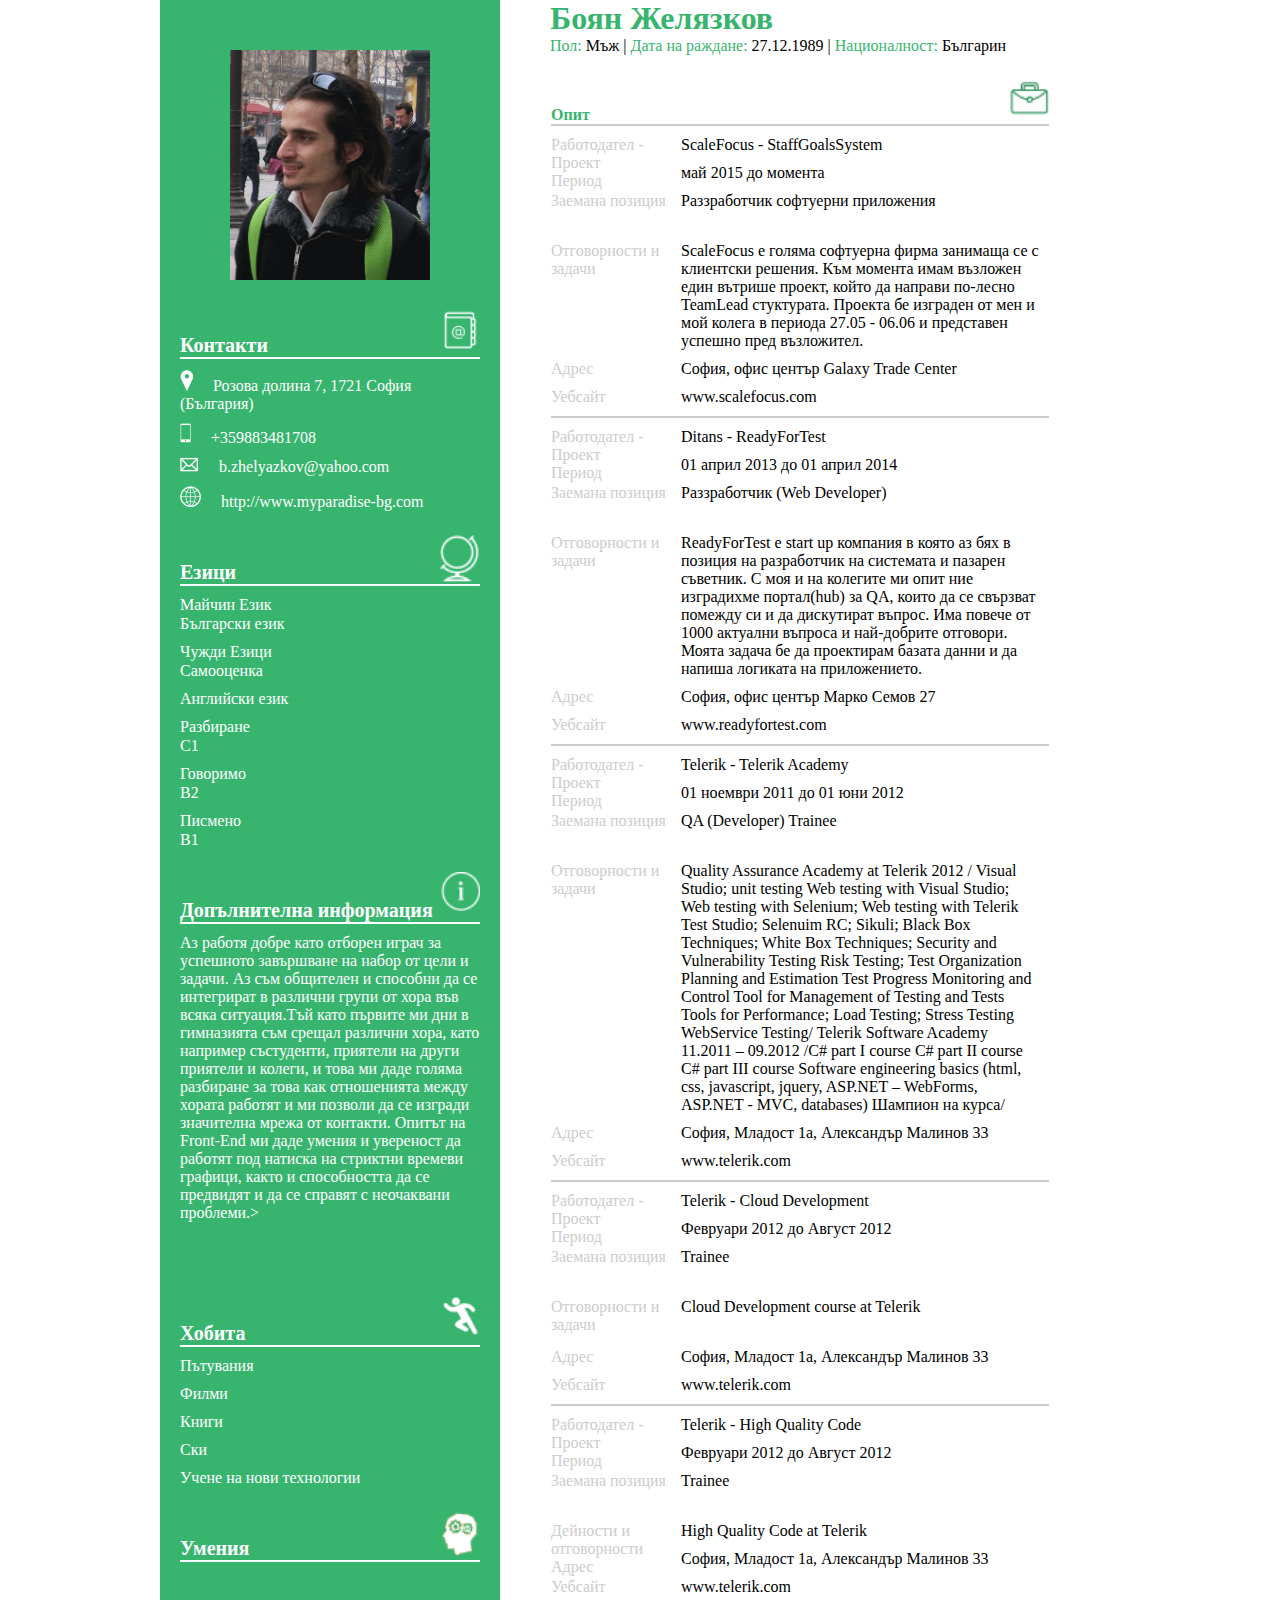
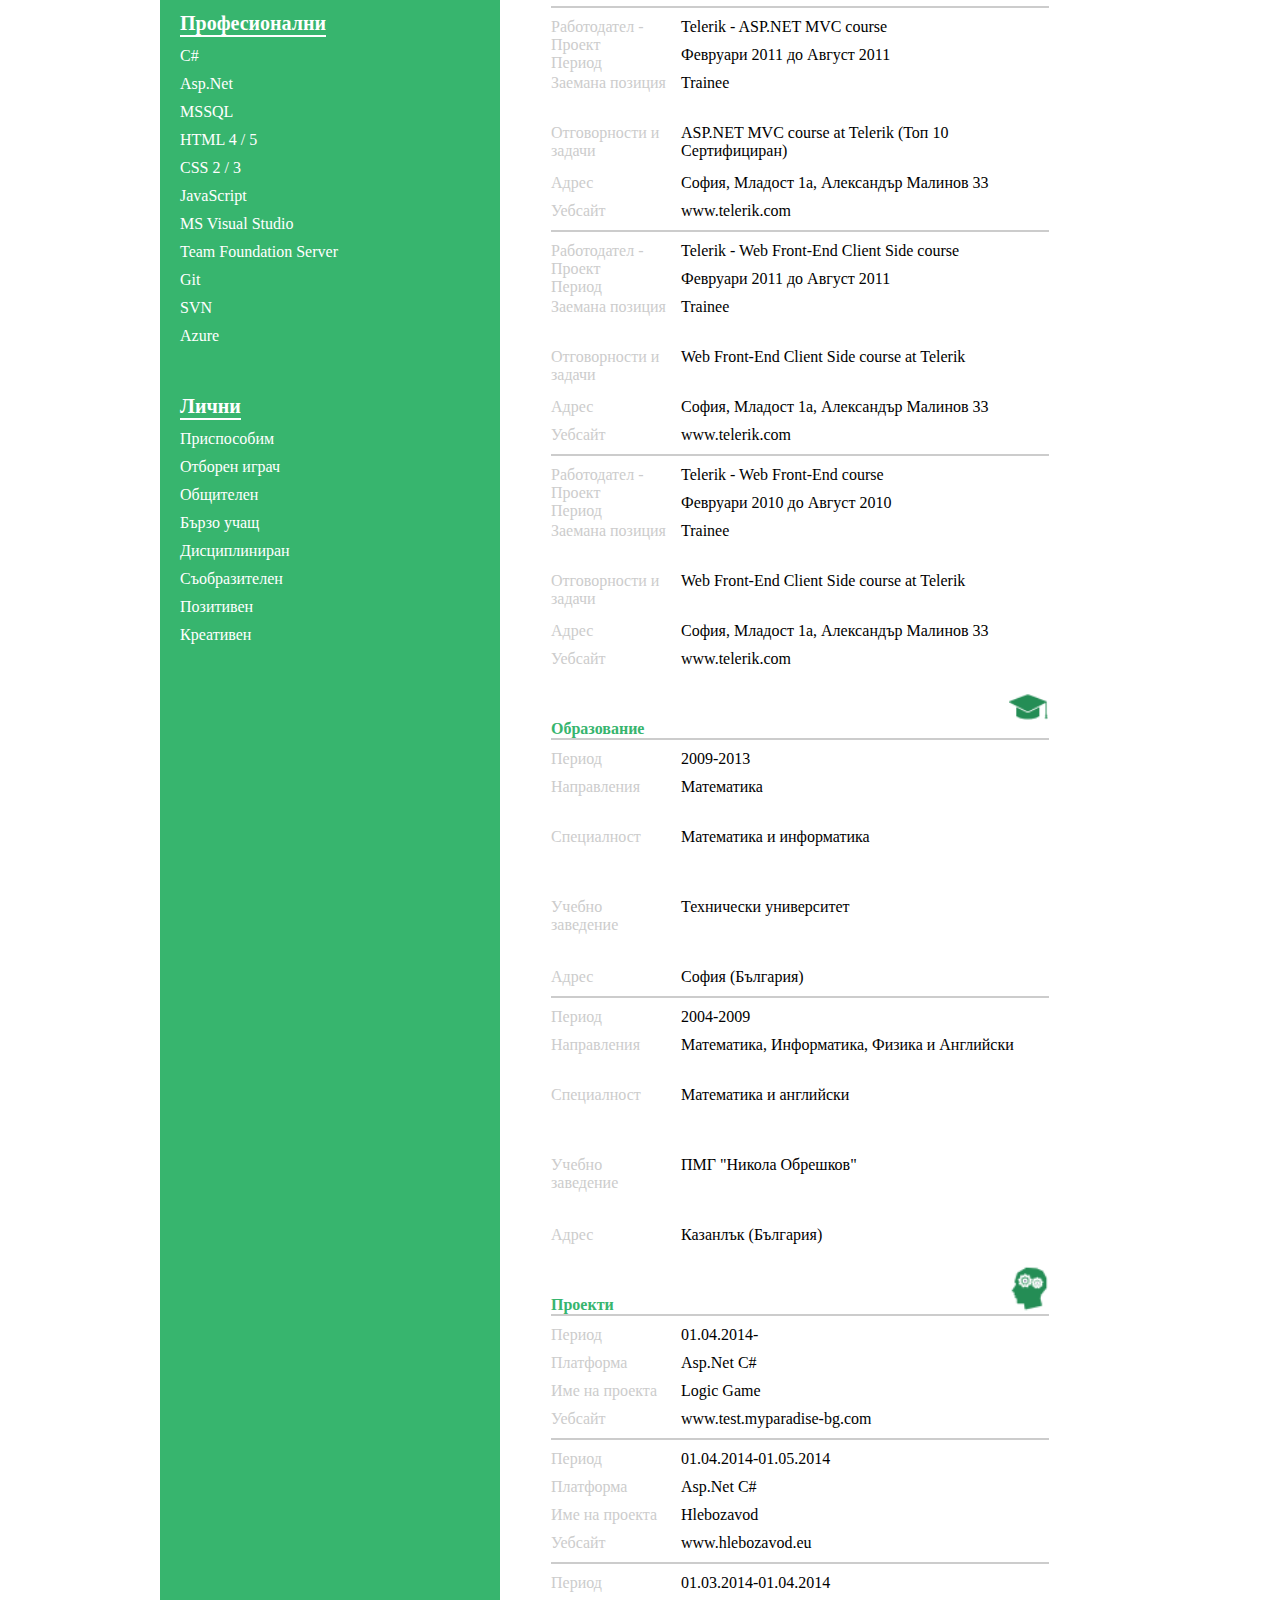
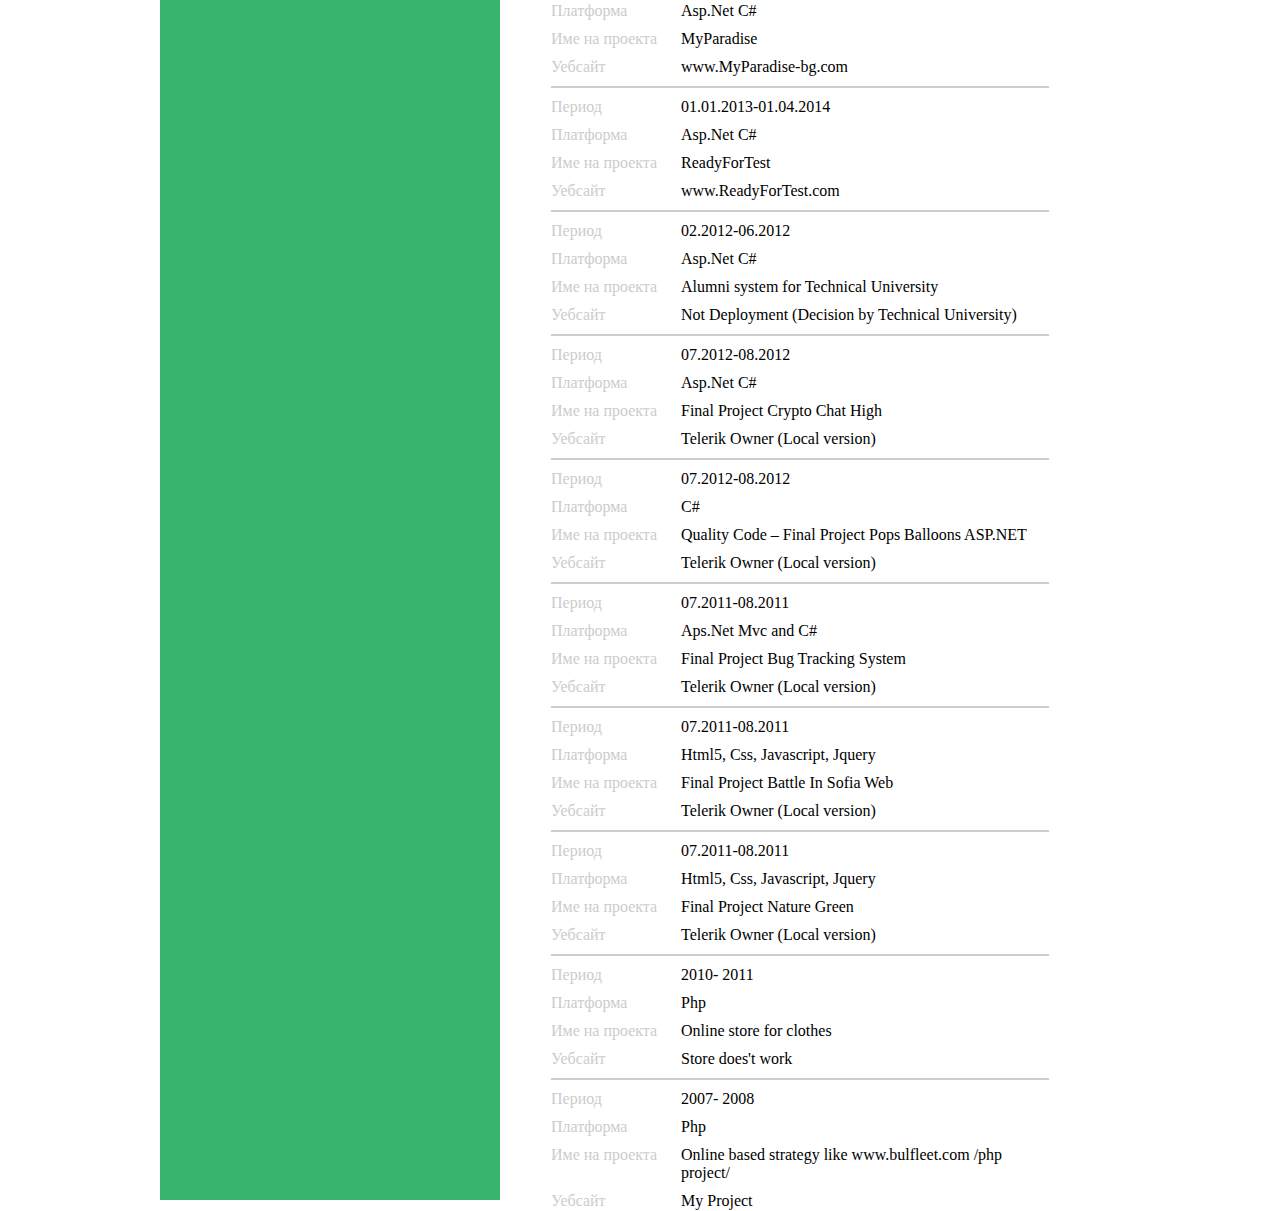
<file: Index.html>
<!DOCTYPE html>
<html>
<head>
<meta charset='utf-8'>
	<link href="cv.css" rel="stylesheet"/>
</head>
<body>
	<div id="wrapper">
		<div id="left-side">
		  <img id="cvImage" width="200" height="230" src="pict.jpg">
		  <p class="header">Контакти <img class="symbols" width="40" src="contactDetails.png"/></p>
		  <p class="ContDet"><img src="loc.png" />Розова долина 7, 1721 София (България)</p>
		  <p class="ContDet"><img src="mob.png" />+359883481708</p>
		  <p class="ContDet"><img src="mail.png" />b.zhelyazkov@yahoo.com</p>
		  <p class="ContDet"><img src="website.png" />http://www.myparadise-bg.com</p>
		  
		  <p class="header">Езици <img class="symbols" width="40" src="lang.png"/></p>
		  <p class="lang top">Майчин Език</p>
		  <p class="lang">Български език</p>
		  <p class="lang top" >Чужди Езици</p>
		  <p class="lang">Самооценка</p>
		  <p class="lang top">Английски език</p>
		  
		  <p class="lang top">Разбиране</p>
		  <p class="lang ">C1</p>
		  
		  <p class="lang top">Говоримо</p>
		  <p class="lang ">B2</p>
		  
		  <p class="lang top">Писмено</p>
		  <p class="lang ">B1</p>
		  
		  <p class="header">Допълнителна информация<img class="symbols" width="40" src="info.png"/></p>
		  <p id="myAI">Аз работя добре като отборен играч за успешното завършване на набор от цели и задачи. Аз съм общителен и способни да се интегрират в различни групи от хора във всяка ситуация.Тъй като първите ми дни в гимназията съм срещал различни хора, като например състуденти, приятели на други приятели и колеги, и това ми даде голяма разбиране за това как отношенията между хората работят и ми позволи да се изгради значителна мрежа от контакти. Опитът на Front-End ми даде умения и увереност да работят под натиска на стриктни времеви графици, както и способността да се предвидят и да се справят с неочаквани проблеми.>
		  </p>
		  <p></p>
		  <p></p>
		  <p></p>
		  <p></p>
		  <p class="header" style="margin-top:100px">Хобита <img class="symbols" width="40" src="hobbies.png"/></p>
		  <p class="lang top">Пътувания</p>
		  <p class="lang top">Филми</p>
		  <p class="lang top">Книги</p>
		  <p class="lang top">Ски</p>
		  <p class="lang top">Учене на нови технологии</p>
		  
		  <p class="header">Умения <img class="symbols" width="40" src="skillsReverce.png"/></p>
		  <span class="header lSkills">Професионални</span	>
		  <p class="lang top">C#</p>
		  <p class="lang top">Asp.Net</p>
		  <p class="lang top">MSSQL</p>
		  <p class="lang top">HTML 4 / 5</p>
		  <p class="lang top">CSS 2 / 3</p>
		  <p class="lang top">JavaScript</p>
		  <p class="lang top">MS Visual Studio</p>
		  <p class="lang top">Team Foundation Server</p>
		  <p class="lang top">Git</p>
		  <p class="lang top">SVN</p>
		  <p class="lang top">Azure</p>
		  
		  <span class="header lSkills">Лични</span>
		  <p class="lang top">Приспособим</p>
		  <p class="lang top">Отборен играч</p>
		  <p class="lang top">Общителен</p>
		  <p class="lang top">Бързо учащ</p>
		  <p class="lang top">Дисциплиниран</p>
		  <p class="lang top">Съобразителен</p>
		  <p class="lang top">Позитивен</p>
		  <p class="lang top">Креативен</p>
			
		  
		</div>
		<div id="right-side">
		<h1>Боян Желязков</h1>
		<p id="pfInfo">
			<span class="label">Пол:</span>
			<span>Мъж |</span>
			<span class="label">Дата на раждане:</span>
			<span>27.12.1989 |</span>
			<span class="label">Националност:</span>
			<span>Българин</span>
		</p>
		<div style="border:1px solid #fff" id="empl">
		<p class="title">Опит<img src="jobs.png" width="40"></p> 
		<p class="emp">
			<div class='holder'>
				<p class="titleEmp">Работодател - Проект</p>
				<p class="valueEmp">ScaleFocus - StaffGoalsSystem</p>
			</div>

			<div class='holder'>
				<p class="titleEmp">Период</p>
				<p class="valueEmp">май 2015 до момента</p>
			</div>

			<div class='holder sch4'>
				<p class="titleEmp">Заемана позиция</p>
				<p class="valueEmp">Раззработчик софтуерни приложения</p>
			</div>

			<div class='holder ma sch4'>
				<p class="titleEmp">Отговорности и задачи</p>
				<p class="valueEmp">
					ScaleFocus е голяма софтуерна фирма занимаща се с клиентски решения.
					Към момента имам възложен един вътрише проект, който да направи по-лесно TeamLead стуктурата.
					Проекта бе изграден от мен и мой колега в периода 27.05 - 06.06 и представен успешно пред възложител.
				</p>
			</div>
			
			<div class='holder'>
				<p class="titleEmp">Адрес</p>
				<p class="valueEmp">София, офис център Galaxy Trade Center</p>
			</div>
			
			<div class='holder'>
				<p class="titleEmp">Уебсайт</p>
				<p class="valueEmp">www.scalefocus.com</p>
			</div>
	
		</p>
		<p class="border"></p>
		
		
		<p class="emp">
			<div class='holder'>
				<p class="titleEmp">Работодател - Проект</p>
				<p class="valueEmp">Ditans - ReadyForTest</p>
			</div>

			<div class='holder'>
				<p class="titleEmp">Период</p>
				<p class="valueEmp">01 април 2013 до 01 април 2014</p>
			</div>

			<div class='holder sch4'>
				<p class="titleEmp">Заемана позиция</p>
				<p class="valueEmp">Раззработчик (Web Developer)</p>
			</div>

			<div class='holder ma sch4'>
				<p class="titleEmp">Отговорности и задачи</p>
				<p class="valueEmp">
					ReadyForTest е start up  компания в която аз бях в позиция на разработчик на системата и пазарен съветник. С моя и на колегите ми опит ние изградихме портал(hub) за QA, които да се свързват помежду си и да дискутират въпрос. Има повече от 1000 актуални въпроса и най-добрите отговори. Моята задача бе да проектирам базата данни и да напиша логиката на приложението.
				</p>
			</div>
			
			<div class='holder'>
				<p class="titleEmp">Адрес</p>
				<p class="valueEmp">София, офис център Марко Семов  27</p>
			</div>
			
			<div class='holder'>
				<p class="titleEmp">Уебсайт</p>
				<p class="valueEmp">www.readyfortest.com</p>
			</div>
	
		</p>
		<p class="border"></p>
		
		<p class="emp">
			<div class='holder'>
				<p class="titleEmp">Работодател - Проект</p>
				<p class="valueEmp">Telerik - Telerik Academy</p>
			</div>

			<div class='holder'>
				<p class="titleEmp">Период</p>
				<p class="valueEmp">01 ноември 2011 до 01 юни 2012</p>
			</div>

			<div class='holder sch4'>
				<p class="titleEmp ">Заемана позиция</p>
				<p class="valueEmp">QA (Developer) Trainee</p>
			</div>

			<div class='holder ma sch4'>
				<p class="titleEmp">Отговорности и задачи</p>
				<p class="valueEmp">Quality Assurance Academy at Telerik 2012 / Visual Studio;  unit testing Web testing with Visual Studio; Web testing with Selenium; Web testing with Telerik Test Studio; Selenuim RC; Sikuli; Black Box Techniques; White Box Techniques; Security and Vulnerability Testing Risk Testing; Test Organization Planning and Estimation Test Progress Monitoring and Control Tool for Management of Testing and Tests Tools for Performance; Load Testing; Stress Testing WebService Testing/     
Telerik Software Academy 11.2011 – 09.2012 /C# part I course C# part II course C# part III course
Software engineering basics (html, css, javascript, jquery, ASP.NET – WebForms, ASP.NET - MVC, databases) Шампион на курса/  
				</p>
			</div>
			
			<div class='holder'>
				<p class="titleEmp">Адрес</p>
				<p class="valueEmp">София, Младост 1a, Александър Малинов 33</p>
			</div>
			
			
			
			<div class='holder'>
				<p class="titleEmp">Уебсайт</p>
				<p class="valueEmp">www.telerik.com</p>
			</div>
	
		</p>
		
		<p class="border"></p>
		
		<p class="emp">
			<div class='holder'>
				<p class="titleEmp">Работодател - Проект</p>
				<p class="valueEmp">Telerik - Cloud Development</p>
			</div>

			<div class='holder'>
				<p class="titleEmp">Период</p>
				<p class="valueEmp">Февруари 2012 до Август 2012</p>
			</div>

			<div class='holder sch4'>
				<p class="titleEmp ">Заемана позиция</p>
				<p class="valueEmp">Trainee</p>
			</div>

			<div class='holder ma sch4'>
				<p class="titleEmp">Отговорности и задачи</p>
				<p class="valueEmp">
				Cloud Development course at Telerik
				</p>
			</div>
			
			<div class='holder'>
				<p class="titleEmp">Адрес</p>
				<p class="valueEmp">София, Младост 1a, Александър Малинов 33</p>
			</div>
			
			<div class='holder'>
				<p class="titleEmp">Уебсайт</p>
				<p class="valueEmp">www.telerik.com</p>
			</div>
	
		</p>
		
		<p class="border"></p>	
		
		<p class="emp">
			<div class='holder'>
				<p class="titleEmp">Работодател - Проект</p>
				<p class="valueEmp">Telerik - High Quality Code</p>
			</div>

			<div class='holder'>
				<p class="titleEmp">Период</p>
				<p class="valueEmp">Февруари 2012 до Август 2012</p>
			</div>

			<div class='holder sch4'>
				<p class="titleEmp">Заемана позиция</p>
				<p class="valueEmp">Trainee</p>
			</div>

			<div class='holder ma'>
				<p class="titleEmp ">Дейности и отговорности</p>
				<p class="valueEmp">
				High Quality Code at Telerik
				</p>
			</div>
			
			<div class='holder'>
				<p class="titleEmp">Адрес</p>
				<p class="valueEmp">София, Младост 1a, Александър Малинов 33</p>
			</div>
			
			<div class='holder'>
				<p class="titleEmp">Уебсайт</p>
				<p class="valueEmp">www.telerik.com</p>
			</div>
	
		</p>
		
		<p class="border"></p>
		
		<p class="emp">
			<div class='holder'>
				<p class="titleEmp">Работодател - Проект</p>
				<p class="valueEmp">Telerik - ASP.NET MVC course</p>
			</div>

			<div class='holder'>
				<p class="titleEmp">Период</p>
				<p class="valueEmp">Февруари 2011 до Август 2011</p>
			</div>

			<div class='holder sch4'>
				<p class="titleEmp">Заемана позиция</p>
				<p class="valueEmp">Trainee</p>
			</div>

			<div class='holder ma sch4'>
				<p class="titleEmp">Отговорности и задачи</p>
				<p class="valueEmp">
				ASP.NET MVC course at Telerik (Топ 10 Сертифициран)
				</p>
			</div>
			
			<div class='holder'>
				<p class="titleEmp">Адрес</p>
				<p class="valueEmp">София, Младост 1a, Александър Малинов 33</p>
			</div>
			
			<div class='holder'>
				<p class="titleEmp">Уебсайт</p>
				<p class="valueEmp">www.telerik.com</p>
			</div>
	
		</p>
		
		<p class="border"></p>
		
		<p class="emp">
			<div class='holder'>
				<p class="titleEmp">Работодател - Проект</p>
				<p class="valueEmp">Telerik - Web Front-End Client Side course</p>
			</div>

			<div class='holder'>
				<p class="titleEmp">Период</p>
				<p class="valueEmp">Февруари 2011 до Август 2011</p>
			</div>

			<div class='holder sch4'>
				<p class="titleEmp">Заемана позиция</p>
				<p class="valueEmp">Trainee</p>
			</div>

			<div class='holder ma sch4'>
				<p class="titleEmp">Отговорности и задачи</p>
				<p class="valueEmp">
				Web Front-End Client Side course at Telerik 
				</p>
			</div>
			
			<div class='holder'>
				<p class="titleEmp">Адрес</p>
				<p class="valueEmp">София, Младост 1a, Александър Малинов 33</p>
			</div>
				
			<div class='holder'>
				<p class="titleEmp">Уебсайт</p>
				<p class="valueEmp">www.telerik.com</p>
			</div>
	
		</p>
		
		<p class="border"></p>
				<p class="emp">
			<div class='holder'>
				<p class="titleEmp">Работодател - Проект</p>
				<p class="valueEmp">Telerik - Web Front-End course </p>
			</div>

			<div class='holder'>
				<p class="titleEmp">Период</p>
				<p class="valueEmp">Февруари 2010 до Август 2010</p>
			</div>

			<div class='holder sch4'>
				<p class="titleEmp">Заемана позиция</p>
				<p class="valueEmp">Trainee</p>
			</div>

			<div class='holder ma sch4'>
				<p class="titleEmp">Отговорности и задачи</p>
				<p class="valueEmp">
				Web Front-End Client Side course at Telerik 
				</p>
			</div>
			
			<div class='holder'>
				<p class="titleEmp">Адрес</p>
				<p class="valueEmp">София, Младост 1a, Александър Малинов 33</p>
			</div>
			
			<div class='holder'>
				<p class="titleEmp">Уебсайт</p>
				<p class="valueEmp">www.telerik.com</p>
			</div>
	
		</p>
		</div>
		<div style="border:1px solid #fff" id="educate">
		<p class="title">Образование <img src="edu.png" width="40"></p> 
				
		
		<p class="edu">
			<div class='holder'>
				<p class="titleEmp">Период</p>
				<p class="valueEmp">2009-2013</p>
			</div>

			<div class='holder sch4'>
				<p class="titleEmp">Направления</p>
				<p class="valueEmp">Математика</p>
			</div>

			<div class='holder sch'>
				<p class="titleEmp">Специалност</p>
				<p class="valueEmp">Математика и информатика</p>
			</div>

			<div class='holder sch'>
				<p class="titleEmp">Учебно заведение</p>
				<p class="valueEmp">Технически университет</p>
			</div>
			
			<div class='holder'>
				<p class="titleEmp">Адрес</p>
				<p class="valueEmp">София (България)</p>
			</div>
			<p class="border"></p>
	
		</p>
		
		
		<p class="edu">
			<div class='holder'>
				<p class="titleEmp">Период</p>
				<p class="valueEmp">2004-2009</p>
			</div>

			<div class='holder sch4'>
				<p class="titleEmp">Направления</p>
				<p class="valueEmp">  Математика, Информатика, Физика и Английски </p>
			</div>

			<div class='holder sch'>
				<p class="titleEmp">Специалност</p>
				<p class="valueEmp">Математика и английски</p>
			</div>

			<div class='holder sch'>
				<p class="titleEmp">Учебно заведение</p>
				<p class="valueEmp">ПМГ "Никола Обрешков" </p>
			</div>
			
			<div class='holder'>
				<p class="titleEmp">Адрес</p>
				<p class="valueEmp">Казанлък (България)</p>
			</div>
			
	
		</p>
		</div>
		<div style="border:1px solid #fff" id="projects">
		<p class="title">Проекти <img src="skills.png" width="40"></p> 
		
		<p class="edu">
			<div class='holder'>
				<p class="titleEmp">Период</p>
				<p class="valueEmp">01.04.2014-</p>
			</div>

			<div class='holder'>
				<p class="titleEmp">Платформа</p>
				<p class="valueEmp">Asp.Net C#</p>
			</div>
			
			<div class='holder'>
				<p class="titleEmp">Име на проекта</p>
				<p class="valueEmp">Logic Game </p>
			</div>
			<div class='holder'>
				<p class="titleEmp">Уебсайт</p>
				<p class="valueEmp">www.test.myparadise-bg.com </p>
			</div>
			
			<p class="border"></p>
	
		</p>
		
		<p class="edu">
			<div class='holder'>
				<p class="titleEmp">Период</p>
				<p class="valueEmp">01.04.2014-01.05.2014</p>
			</div>

			<div class='holder'>
				<p class="titleEmp">Платформа</p>
				<p class="valueEmp">Asp.Net C#</p>
			</div>
			
			<div class='holder'>
				<p class="titleEmp">Име на проекта</p>
				<p class="valueEmp">Hlebozavod </p>
			</div>
			<div class='holder'>
				<p class="titleEmp">Уебсайт</p>
				<p class="valueEmp">www.hlebozavod.eu </p>
			</div>
			
			<p class="border"></p>
	
		</p>
		
		<p class="edu">
			<div class='holder'>
				<p class="titleEmp">Период</p>
				<p class="valueEmp">01.03.2014-01.04.2014</p>
			</div>

			<div class='holder'>
				<p class="titleEmp">Платформа</p>
				<p class="valueEmp">Asp.Net C#</p>
			</div>
			
			<div class='holder'>
				<p class="titleEmp">Име на проекта</p>
				<p class="valueEmp">MyParadise </p>
			</div>
			<div class='holder'>
				<p class="titleEmp">Уебсайт</p>
				<p class="valueEmp">www.MyParadise-bg.com </p>
			</div>
			
			<p class="border"></p>
	
		</p>		
		
		<p class="edu">
			<div class='holder'>
				<p class="titleEmp">Период</p>
				<p class="valueEmp">01.01.2013-01.04.2014</p>
			</div>

			<div class='holder'>
				<p class="titleEmp">Платформа</p>
				<p class="valueEmp">Asp.Net C#</p>
			</div>
			
			<div class='holder'>
				<p class="titleEmp">Име на проекта</p>
				<p class="valueEmp">ReadyForTest </p>
			</div>
			<div class='holder'>
				<p class="titleEmp">Уебсайт</p>
				<p class="valueEmp">www.ReadyForTest.com </p>
			</div>
			
			<p class="border"></p>
	
		</p>
		
		<p class="edu">
			<div class='holder'>
				<p class="titleEmp">Период</p>
				<p class="valueEmp">02.2012-06.2012</p>
			</div>

			<div class='holder'>
				<p class="titleEmp">Платформа</p>
				<p class="valueEmp">Asp.Net C#</p>
			</div>
			
			<div class='holder'>
				<p class="titleEmp">Име на проекта</p>
				<p class="valueEmp"> Alumni system for Technical University </p>
			</div>
			
			<div class='holder'>
				<p class="titleEmp">Уебсайт</p>
				<p class="valueEmp">Not Deployment (Decision by Technical University)</p>
			</div>
			
			<p class="border"></p>
	
		</p>
		
		<p class="edu">
			<div class='holder'>
				<p class="titleEmp">Период</p>
				<p class="valueEmp">07.2012-08.2012</p>
			</div>

			<div class='holder'>
				<p class="titleEmp">Платформа</p>
				<p class="valueEmp">Asp.Net C#</p>
			</div>
			
			<div class='holder'>
				<p class="titleEmp">Име на проекта</p>
				<p class="valueEmp"> Final Project Crypto Chat High </p>
			</div>
			
			<div class='holder'>
				<p class="titleEmp">Уебсайт</p>
				<p class="valueEmp">Telerik Owner (Local version)</p>
			</div>
			
			<p class="border"></p>
	
		</p>
		
		<p class="edu">
			<div class='holder'>
				<p class="titleEmp">Период</p>
				<p class="valueEmp">07.2012-08.2012</p>
			</div>

			<div class='holder'>
				<p class="titleEmp">Платформа</p>
				<p class="valueEmp">C#</p>
			</div>
			
			<div class='holder'>
				<p class="titleEmp">Име на проекта</p>
				<p class="valueEmp"> Quality Code – Final Project Pops Balloons ASP.NET  </p>
			</div>
			
			<div class='holder'>
				<p class="titleEmp">Уебсайт</p>
				<p class="valueEmp">Telerik Owner (Local version)</p>
			</div>
			
			<p class="border"></p>
	
		</p>
		
		<p class="edu">
			<div class='holder'>
				<p class="titleEmp">Период</p>
				<p class="valueEmp">07.2011-08.2011</p>
			</div>

			<div class='holder'>
				<p class="titleEmp">Платформа</p>
				<p class="valueEmp">Aps.Net Mvc and C#</p>
			</div>
			
			<div class='holder'>
				<p class="titleEmp">Име на проекта</p>
				<p class="valueEmp"> Final Project Bug Tracking System </p>
			</div>
			
			<div class='holder'>
				<p class="titleEmp">Уебсайт</p>
				<p class="valueEmp">Telerik Owner (Local version)</p>
			</div>
			
			<p class="border"></p>
	
		</p>
		
		<p class="edu">
			<div class='holder'>
				<p class="titleEmp">Период</p>
				<p class="valueEmp">07.2011-08.2011</p>
			</div>

			<div class='holder'>
				<p class="titleEmp">Платформа</p>
				<p class="valueEmp">Html5, Css, Javascript, Jquery</p>
			</div>
			
			<div class='holder'>
				<p class="titleEmp">Име на проекта</p>
				<p class="valueEmp">  Final Project Battle In Sofia Web  </p>
			</div>
			
			<div class='holder'>
				<p class="titleEmp">Уебсайт</p>
				<p class="valueEmp">Telerik Owner (Local version)</p>
			</div>
			
			<p class="border"></p>
	
		</p>
		
		<p class="edu">
			<div class='holder'>
				<p class="titleEmp">Период</p>
				<p class="valueEmp">07.2011-08.2011</p>
			</div>

			<div class='holder'>
				<p class="titleEmp">Платформа</p>
				<p class="valueEmp">Html5, Css, Javascript, Jquery</p>
			</div>
			
			<div class='holder'>
				<p class="titleEmp">Име на проекта</p>
				<p class="valueEmp">   Final Project Nature Green </p>
			</div>
			
			<div class='holder'>
				<p class="titleEmp">Уебсайт</p>
				<p class="valueEmp">Telerik Owner (Local version)</p>
			</div>
			
			<p class="border"></p>
	
		</p>
		
		<p class="edu">
			<div class='holder'>
				<p class="titleEmp">Период</p>
				<p class="valueEmp">2010- 2011</p>
			</div>

			<div class='holder'>
				<p class="titleEmp">Платформа</p>
				<p class="valueEmp">Php</p>
			</div>
			
			<div class='holder'>
				<p class="titleEmp">Име на проекта</p>
				<p class="valueEmp">Online store for clothes </p>
			</div>
			
			<div class='holder'>
				<p class="titleEmp">Уебсайт</p>
				<p class="valueEmp">Store does't work</p>
			</div>
			
			<p class="border"></p>
	
		</p>
		
		<p class="edu">
			<div class='holder'>
				<p class="titleEmp">Период</p>
				<p class="valueEmp">2007- 2008</p>
			</div>

			<div class='holder'>
				<p class="titleEmp">Платформа</p>
				<p class="valueEmp">Php</p>
			</div>
			
			<div class='holder'>
				<p class="titleEmp">Име на проекта</p>
				<p class="valueEmp">Online based strategy like  www.bulfleet.com /php project/ </p>
			</div>
			
			<div class='holder'>
				<p class="titleEmp">Уебсайт</p>
				<p class="valueEmp">My Project</p>
			</div>
			
	
		</p> 
		
		<!-- <p class="title">Skills <img src="skills.png" width="40"></p> 
		<div id="skills">
			<div class="sk">
				<p class="hd">Professional</p>
				<p>C#</p>
				<p>Asp.Net</p>
				<p>MSSQL</p>
				<p>HTML 4 / 5</p>
				<p>CSS 2 / 3</p>
				<p>JavaScript</p>
				<p>MS Visual Studio</p>
				<p>Team Foundation Server</p>
				<p>Git</p>
				<p>SVN</p>
				<p>Azure</p>
				
			</div>
			
			<div id="PersonalSkills" class="sk">
				<p class="hd">Personal</p>
				<p>Responsible</p>
				<p>Team Player</p>
				<p>Communicative</p>
				<p>Fast Learner</p>
				<p>Disciplined</p>
				<p>Open-minded</p>
				<p>Positive</p>
				<p></p>
			</div>
		</div> -->
		
		</div>
		
		
		</div>
	</div>
</body>
</html>
</file>
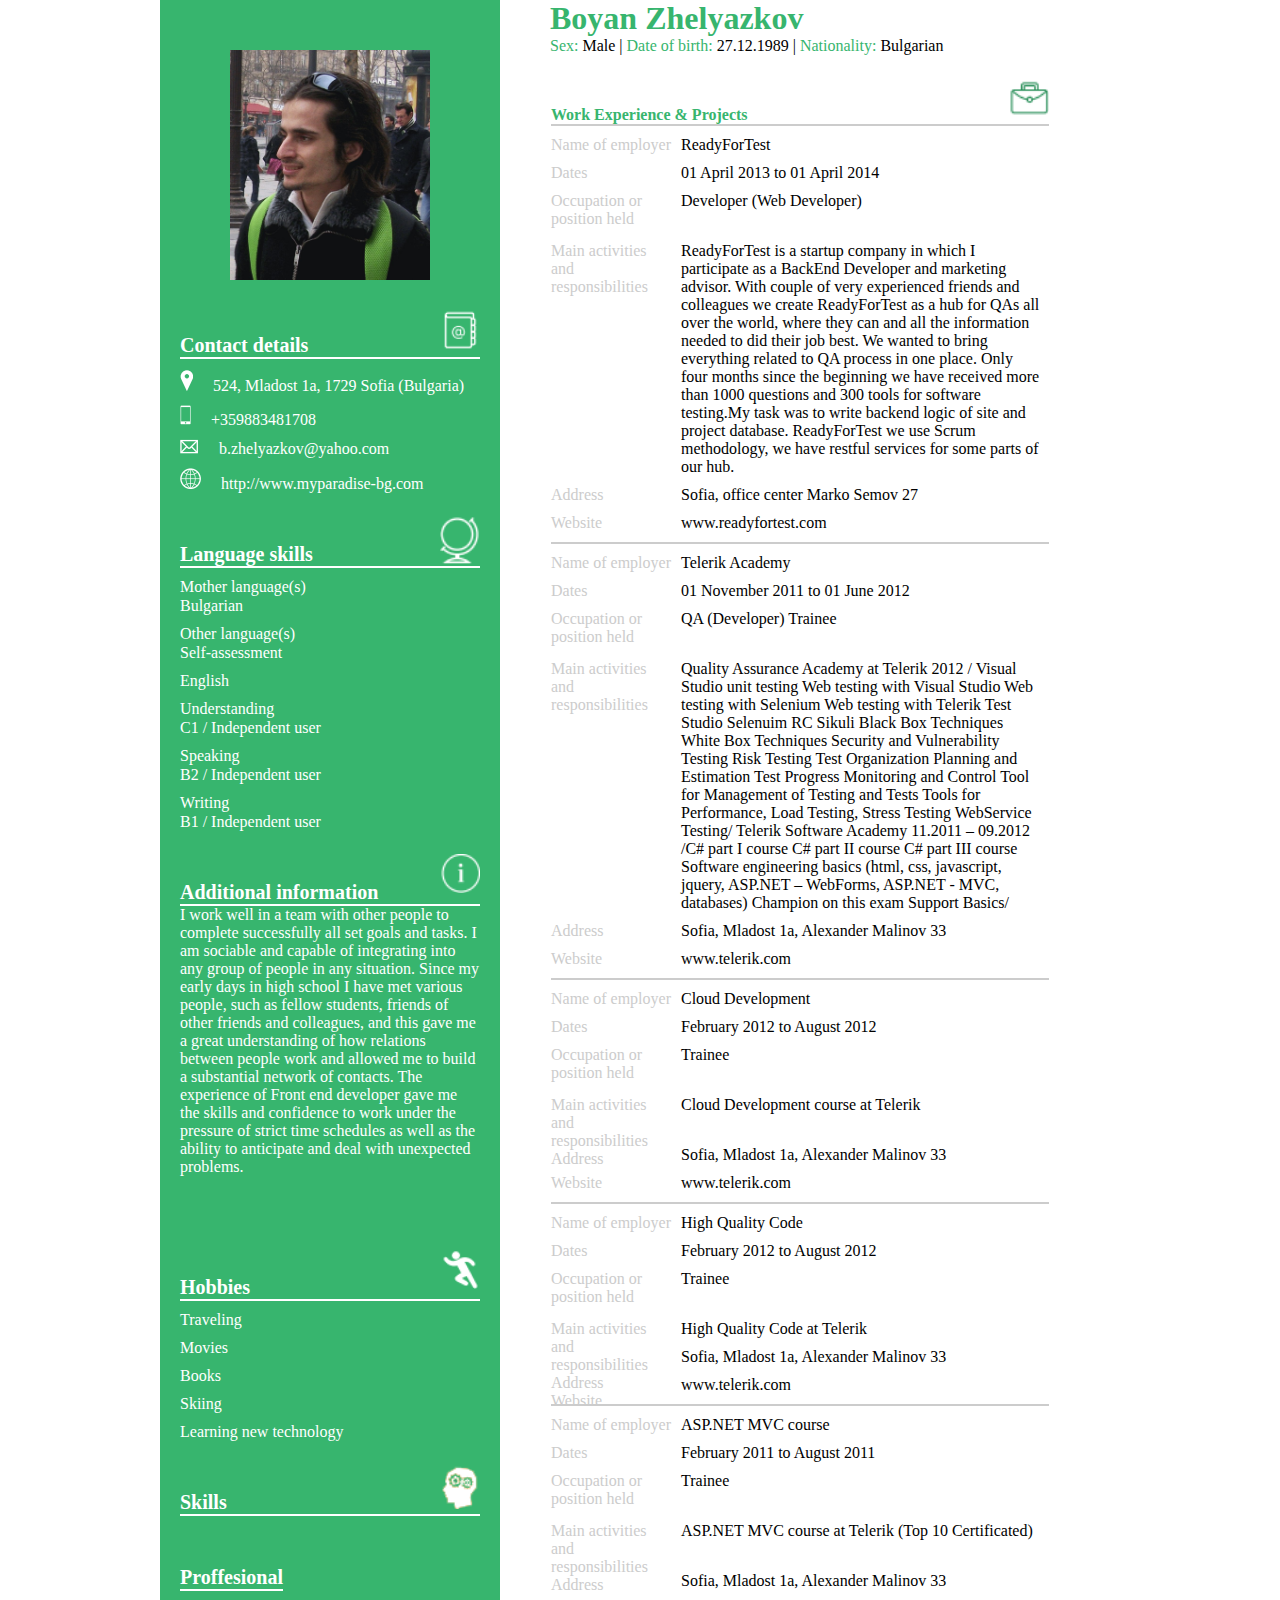
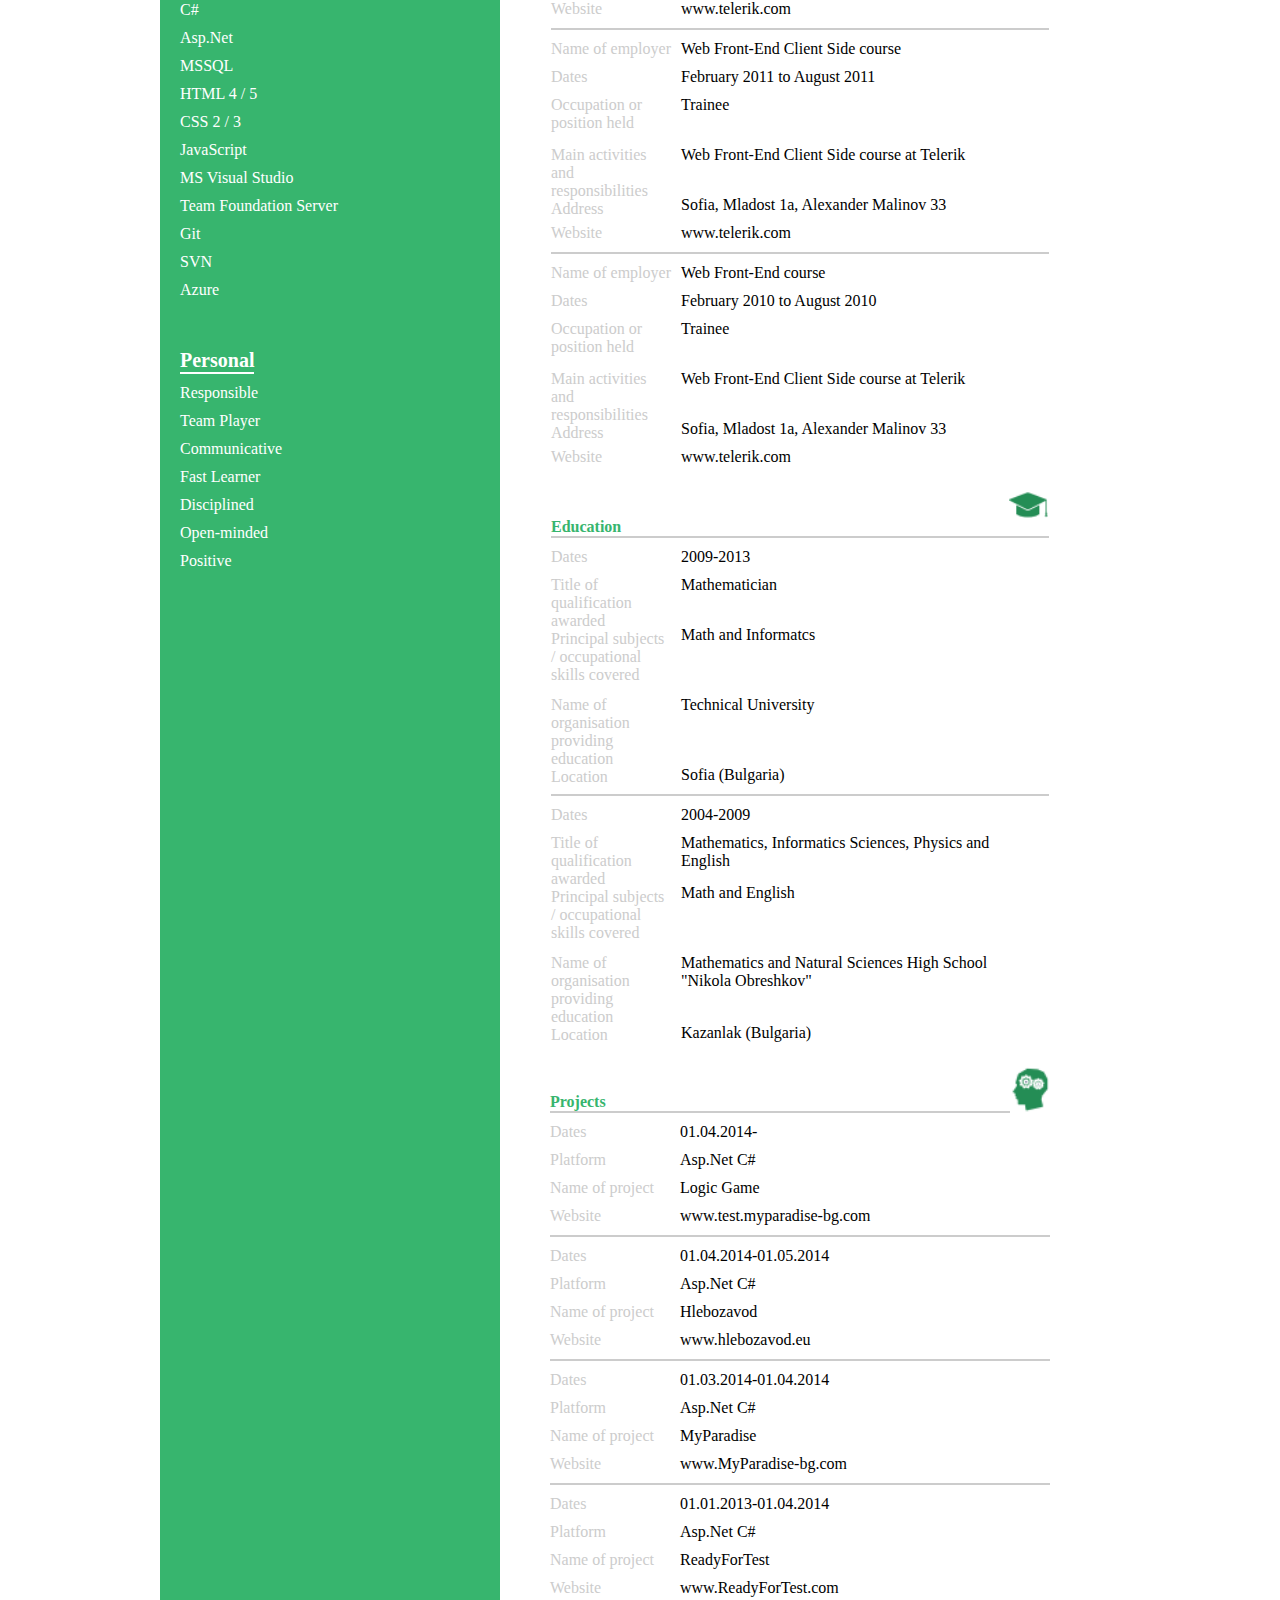
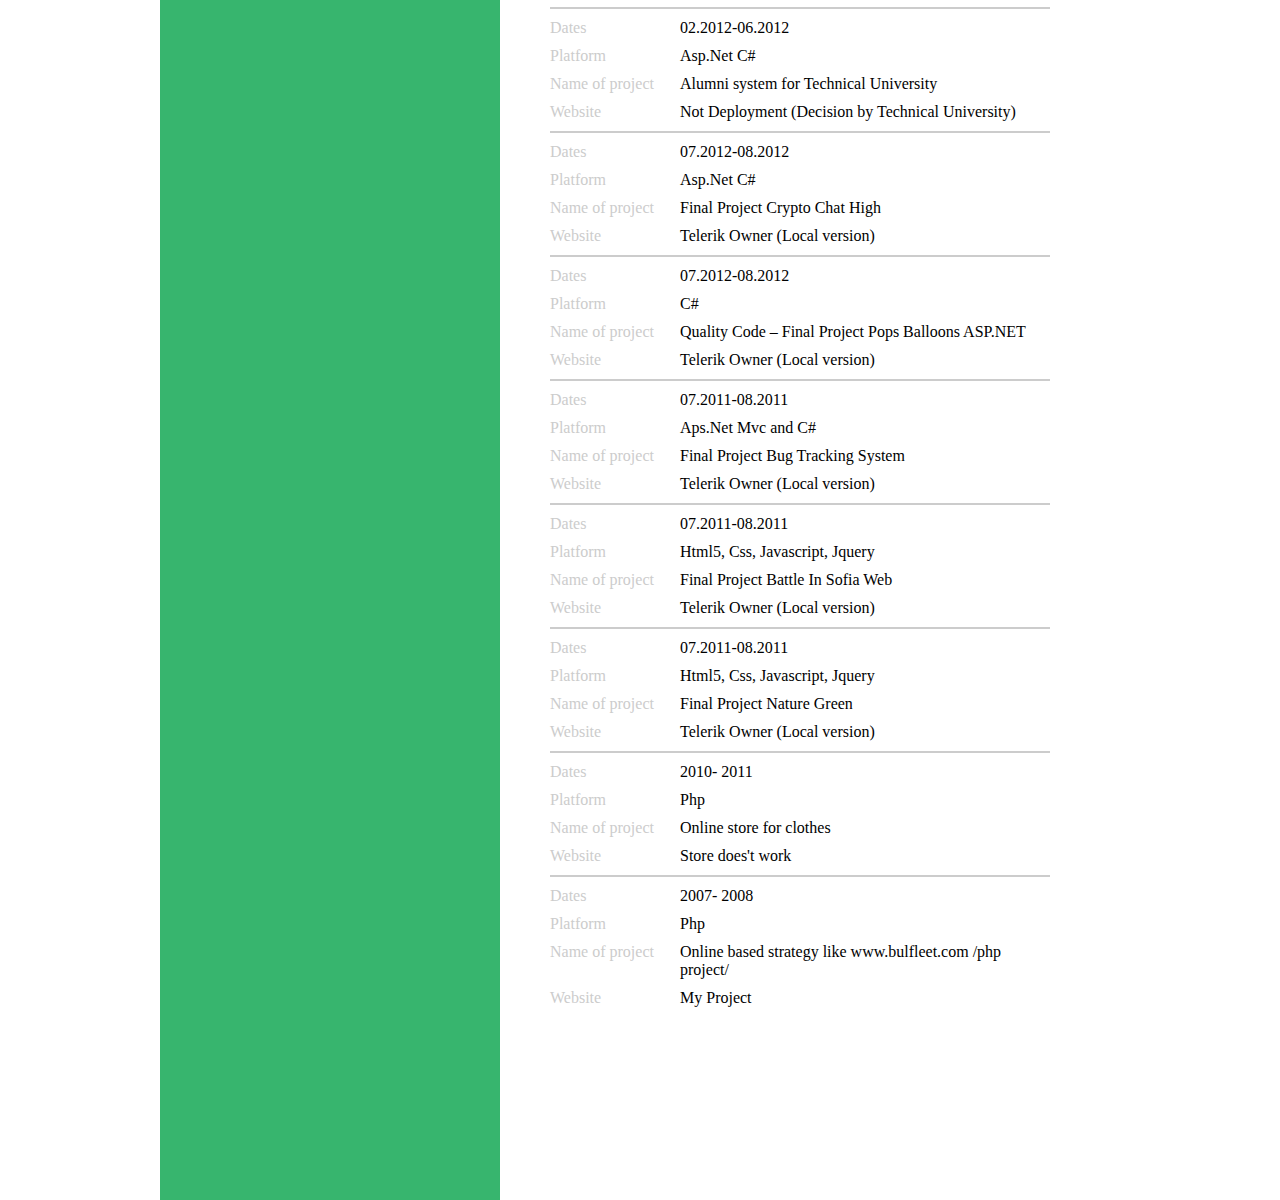
<file: CV - Copy (2).html>
<!DOCTYPE html>
<html>
<head>
	<link href="cv.css" rel="stylesheet"/>
</head>
<body>
	<div id="wrapper">
		<div id="left-side">
		  <img id="cvImage" width="200" height="230" src="pict.jpg">
		  <p class="header">Contact details <img class="symbols" width="40" src="contactDetails.png"/></p>
		  <p class="ContDet"><img src="loc.png" />524, Mladost 1a, 1729 Sofia (Bulgaria)</p>
		  <p class="ContDet"><img src="mob.png" />+359883481708</p>
		  <p class="ContDet"><img src="mail.png" />b.zhelyazkov@yahoo.com</p>
		  <p class="ContDet"><img src="website.png" />http://www.myparadise-bg.com</p>
		  
		  <p class="header">Language skills <img class="symbols" width="40" src="lang.png"/></p>
		  <p class="lang top">Mother language(s)</p>
		  <p class="lang">Bulgarian</p>
		  <p class="lang top" >Other language(s)</p>
		  <p class="lang">Self-assessment</p>
		  <p class="lang top">English</p>
		  
		  <p class="lang top">Understanding</p>
		  <p class="lang ">C1 / Independent user</p>
		  
		  <p class="lang top">Speaking</p>
		  <p class="lang ">B2 / Independent user</p>
		  
		  <p class="lang top">Writing</p>
		  <p class="lang ">B1 / Independent user</p>
		  
		  <p class="header">Additional information <img class="symbols" width="40" src="info.png"/></p>
		  <p>I work well in a team with other people to 
			 complete successfully all set goals and 
			 tasks. I am sociable and capable of 
			 integrating into any group of people in 
			 any situation. Since my early days in high 
			 school I have met various people, such as 
			 fellow students, friends of other friends 
			 and colleagues, and this gave me a great 
			 understanding of how relations between 
			 people work and allowed me to build a 
			 substantial network of contacts. The 
			 experience of Front end developer gave 
			 me the skills and confidence to work 
			 under the pressure of strict time 
			 schedules as well as the ability to
			 anticipate and deal with unexpected 
			 problems.
		  </p>
		  <p></p>
		  <p></p>
		  <p></p>
		  <p></p>
		  <p class="header" style="margin-top:100px">Hobbies <img class="symbols" width="40" src="hobbies.png"/></p>
		  <p class="lang top">Traveling</p>
		  <p class="lang top">Movies</p>
		  <p class="lang top">Books</p>
		  <p class="lang top">Skiing</p>
		  <p class="lang top">Learning new technology</p>
		  
		  <p class="header">Skills <img class="symbols" width="40" src="skillsReverce.png"/></p>
		  <span class="header lSkills">Proffesional</span	>
		  <p class="lang top">C#</p>
		  <p class="lang top">Asp.Net</p>
		  <p class="lang top">MSSQL</p>
		  <p class="lang top">HTML 4 / 5</p>
		  <p class="lang top">CSS 2 / 3</p>
		  <p class="lang top">JavaScript</p>
		  <p class="lang top">MS Visual Studio</p>
		  <p class="lang top">Team Foundation Server</p>
		  <p class="lang top">Git</p>
		  <p class="lang top">SVN</p>
		  <p class="lang top">Azure</p>
		  
		  <span class="header lSkills">Personal</span>
		  <p class="lang top">Responsible</p>
		  <p class="lang top">Team Player</p>
		  <p class="lang top">Communicative</p>
		  <p class="lang top">Fast Learner</p>
		  <p class="lang top">Disciplined</p>
		  <p class="lang top">Open-minded</p>
		  <p class="lang top">Positive</p>
			
		  
		</div>
		<div id="right-side">
		<h1>Boyan Zhelyazkov</h1>
		<p id="pfInfo">
			<span class="label">Sex:</span>
			<span>Male |</span>
			<span class="label">Date of birth:</span>
			<span>27.12.1989 |</span>
			<span class="label">Nationality:</span>
			<span>Bulgarian</span>
		</p>
		<div style="border:1px solid #fff" id="empl">
		<p class="title">Work Experience & Projects <img src="jobs.png" width="40"></p> 
		<p class="emp">
			<div class='holder'>
				<p class="titleEmp">Name of employer</p>
				<p class="valueEmp">ReadyForTest</p>
			</div>

			<div class='holder'>
				<p class="titleEmp">Dates</p>
				<p class="valueEmp">01 April 2013 to 01 April 2014</p>
			</div>

			<div class='holder sch4'>
				<p class="titleEmp">Occupation or position held</p>
				<p class="valueEmp">Developer (Web Developer)</p>
			</div>

			<div class='holder ma sch4'>
				<p class="titleEmp">Main activities and responsibilities</p>
				<p class="valueEmp">ReadyForTest is a startup company in which I participate as 
									a BackEnd Developer and marketing advisor. With 
									couple of very experienced friends and colleagues we 
									create ReadyForTest as a hub for QAs all over the world, 
									where they can and all the information needed to did their 
									job best. We wanted to bring everything related to QA 
									process in one place. Only four months since the beginning 
									we have received more than 1000 questions and 300 tools 
									for software testing.My task was to write backend logic of site
									and project database.
									ReadyForTest we use Scrum methodology, we have restful services for some parts 
									of our hub.
				</p>
			</div>
			
			<div class='holder'>
				<p class="titleEmp">Address</p>
				<p class="valueEmp">Sofia, office center Marko Semov 27</p>
			</div>
			
			<div class='holder'>
				<p class="titleEmp">Website</p>
				<p class="valueEmp">www.readyfortest.com</p>
			</div>
	
		</p>
		<p class="border"></p>
		
		<p class="emp">
			<div class='holder'>
				<p class="titleEmp">Name of employer</p>
				<p class="valueEmp">Telerik Academy</p>
			</div>

			<div class='holder'>
				<p class="titleEmp">Dates</p>
				<p class="valueEmp">01 November 2011 to 01 June 2012</p>
			</div>

			<div class='holder sch4'>
				<p class="titleEmp ">Occupation or position held</p>
				<p class="valueEmp">QA (Developer) Trainee</p>
			</div>

			<div class='holder ma sch4'>
				<p class="titleEmp">Main activities and responsibilities</p>
				<p class="valueEmp">Quality Assurance Academy at Telerik 2012 / Visual Studio  unit testing Web testing with Visual Studio Web testing with Selenium Web testing with Telerik Test Studio Selenuim RC Sikuli Black Box Techniques White Box Techniques Security and Vulnerability Testing Risk Testing Test Organization Planning and Estimation Test Progress Monitoring and Control Tool for Management of Testing and Tests Tools for Performance, Load Testing, Stress Testing WebService Testing/     
Telerik Software Academy 11.2011 – 09.2012 /C# part I course C# part II course C# part III course
Software engineering basics (html, css, javascript, jquery, ASP.NET – WebForms, ASP.NET - MVC, databases) Champion on this exam Support Basics/  
				</p>
			</div>
			
			<div class='holder'>
				<p class="titleEmp">Address</p>
				<p class="valueEmp">Sofia, Mladost 1a, Alexander Malinov 33</p>
			</div>
			
			
			
			<div class='holder'>
				<p class="titleEmp">Website</p>
				<p class="valueEmp">www.telerik.com</p>
			</div>
	
		</p>
		
		<p class="border"></p>
		
		<p class="emp">
			<div class='holder'>
				<p class="titleEmp">Name of employer</p>
				<p class="valueEmp">Cloud Development</p>
			</div>

			<div class='holder'>
				<p class="titleEmp">Dates</p>
				<p class="valueEmp">February 2012 to August 2012</p>
			</div>

			<div class='holder sch4'>
				<p class="titleEmp ">Occupation or position held</p>
				<p class="valueEmp">Trainee</p>
			</div>

			<div class='holder ma sch4'>
				<p class="titleEmp">Main activities and responsibilities</p>
				<p class="valueEmp">
				Cloud Development course at Telerik
				</p>
			</div>
			
			<div class='holder'>
				<p class="titleEmp">Address</p>
				<p class="valueEmp">Sofia, Mladost 1a, Alexander Malinov 33</p>
			</div>
			
			<div class='holder'>
				<p class="titleEmp">Website</p>
				<p class="valueEmp">www.telerik.com</p>
			</div>
	
		</p>
		
		<p class="border"></p>	
		
		<p class="emp">
			<div class='holder'>
				<p class="titleEmp">Name of employer</p>
				<p class="valueEmp">High Quality Code</p>
			</div>

			<div class='holder'>
				<p class="titleEmp">Dates</p>
				<p class="valueEmp">February 2012 to August 2012</p>
			</div>

			<div class='holder sch4'>
				<p class="titleEmp">Occupation or position held</p>
				<p class="valueEmp">Trainee</p>
			</div>

			<div class='holder ma'>
				<p class="titleEmp sch4">Main activities and responsibilities</p>
				<p class="valueEmp">
				High Quality Code at Telerik
				</p>
			</div>
			
			<div class='holder'>
				<p class="titleEmp">Address</p>
				<p class="valueEmp">Sofia, Mladost 1a, Alexander Malinov 33</p>
			</div>
			
			<div class='holder'>
				<p class="titleEmp">Website</p>
				<p class="valueEmp">www.telerik.com</p>
			</div>
	
		</p>
		
		<p class="border"></p>
		
		<p class="emp">
			<div class='holder'>
				<p class="titleEmp">Name of employer</p>
				<p class="valueEmp">ASP.NET MVC course</p>
			</div>

			<div class='holder'>
				<p class="titleEmp">Dates</p>
				<p class="valueEmp">February 2011 to August 2011</p>
			</div>

			<div class='holder sch4'>
				<p class="titleEmp">Occupation or position held</p>
				<p class="valueEmp">Trainee</p>
			</div>

			<div class='holder ma sch4'>
				<p class="titleEmp">Main activities and responsibilities</p>
				<p class="valueEmp">
				ASP.NET MVC course at Telerik (Top 10 Certificated)
				</p>
			</div>
			
			<div class='holder'>
				<p class="titleEmp">Address</p>
				<p class="valueEmp">Sofia, Mladost 1a, Alexander Malinov 33</p>
			</div>
			
			<div class='holder'>
				<p class="titleEmp">Website</p>
				<p class="valueEmp">www.telerik.com</p>
			</div>
	
		</p>
		
		<p class="border"></p>
		
		<p class="emp">
			<div class='holder'>
				<p class="titleEmp">Name of employer</p>
				<p class="valueEmp">Web Front-End Client Side course</p>
			</div>

			<div class='holder'>
				<p class="titleEmp">Dates</p>
				<p class="valueEmp">February 2011 to August 2011</p>
			</div>

			<div class='holder sch4'>
				<p class="titleEmp">Occupation or position held</p>
				<p class="valueEmp">Trainee</p>
			</div>

			<div class='holder ma sch4'>
				<p class="titleEmp">Main activities and responsibilities</p>
				<p class="valueEmp">
				Web Front-End Client Side course at Telerik 
				</p>
			</div>
			
			<div class='holder'>
				<p class="titleEmp">Address</p>
				<p class="valueEmp">Sofia, Mladost 1a, Alexander Malinov 33</p>
			</div>
				
			<div class='holder'>
				<p class="titleEmp">Website</p>
				<p class="valueEmp">www.telerik.com</p>
			</div>
	
		</p>
		
		<p class="border"></p>
				<p class="emp">
			<div class='holder'>
				<p class="titleEmp">Name of employer</p>
				<p class="valueEmp">Web Front-End course </p>
			</div>

			<div class='holder'>
				<p class="titleEmp">Dates</p>
				<p class="valueEmp">February 2010 to August 2010</p>
			</div>

			<div class='holder sch4'>
				<p class="titleEmp">Occupation or position held</p>
				<p class="valueEmp">Trainee</p>
			</div>

			<div class='holder ma sch4'>
				<p class="titleEmp">Main activities and responsibilities</p>
				<p class="valueEmp">
				Web Front-End Client Side course at Telerik 
				</p>
			</div>
			
			<div class='holder'>
				<p class="titleEmp">Address</p>
				<p class="valueEmp">Sofia, Mladost 1a, Alexander Malinov 33</p>
			</div>
			
			<div class='holder'>
				<p class="titleEmp">Website</p>
				<p class="valueEmp">www.telerik.com</p>
			</div>
	
		</p>
		</div>
		
		<div style="border:1px solid #fff" id="educate">
		<p class="title">Education <img src="edu.png" width="40"></p> 
				
		
		<p class="edu">
			<div class='holder'>
				<p class="titleEmp">Dates</p>
				<p class="valueEmp">2009-2013</p>
			</div>

			<div class='holder sch4'>
				<p class="titleEmp">Title of qualification awarded</p>
				<p class="valueEmp">Mathematician</p>
			</div>

			<div class='holder sch'>
				<p class="titleEmp">Principal subjects / occupational skills covered</p>
				<p class="valueEmp">Math and Informatcs</p>
			</div>

			<div class='holder sch'>
				<p class="titleEmp">Name of organisation providing education</p>
				<p class="valueEmp">Technical University</p>
			</div>
			
			<div class='holder'>
				<p class="titleEmp">Location</p>
				<p class="valueEmp">Sofia (Bulgaria)</p>
			</div>
			<p class="border"></p>
	
		</p>
		
		
		<p class="edu">
			<div class='holder'>
				<p class="titleEmp">Dates</p>
				<p class="valueEmp">2004-2009</p>
			</div>

			<div class='holder sch4'>
				<p class="titleEmp">Title of qualification awarded</p>
				<p class="valueEmp">  Mathematics, Informatics Sciences, Physics and English </p>
			</div>

			<div class='holder sch'>
				<p class="titleEmp">Principal subjects / occupational skills covered</p>
				<p class="valueEmp">Math and English</p>
			</div>

			<div class='holder sch'>
				<p class="titleEmp">Name of organisation providing education</p>
				<p class="valueEmp">Mathematics and Natural Sciences High School "Nikola Obreshkov" </p>
			</div>
			
			<div class='holder'>
				<p class="titleEmp">Location</p>
				<p class="valueEmp">Kazanlak (Bulgaria)</p>
			</div>
			
	
		</p>
		</div>
		<p class="title">Projects <img src="skills.png" width="40"></p> 
		
		<p class="edu">
			<div class='holder'>
				<p class="titleEmp">Dates</p>
				<p class="valueEmp">01.04.2014-</p>
			</div>

			<div class='holder'>
				<p class="titleEmp">Platform</p>
				<p class="valueEmp">Asp.Net C#</p>
			</div>
			
			<div class='holder'>
				<p class="titleEmp">Name of project</p>
				<p class="valueEmp">Logic Game </p>
			</div>
			<div class='holder'>
				<p class="titleEmp">Website</p>
				<p class="valueEmp">www.test.myparadise-bg.com </p>
			</div>
			
			<p class="border"></p>
	
		</p>
		
		<p class="edu">
			<div class='holder'>
				<p class="titleEmp">Dates</p>
				<p class="valueEmp">01.04.2014-01.05.2014</p>
			</div>

			<div class='holder'>
				<p class="titleEmp">Platform</p>
				<p class="valueEmp">Asp.Net C#</p>
			</div>
			
			<div class='holder'>
				<p class="titleEmp">Name of project</p>
				<p class="valueEmp">Hlebozavod </p>
			</div>
			<div class='holder'>
				<p class="titleEmp">Website</p>
				<p class="valueEmp">www.hlebozavod.eu </p>
			</div>
			
			<p class="border"></p>
	
		</p>
		
		<p class="edu">
			<div class='holder'>
				<p class="titleEmp">Dates</p>
				<p class="valueEmp">01.03.2014-01.04.2014</p>
			</div>

			<div class='holder'>
				<p class="titleEmp">Platform</p>
				<p class="valueEmp">Asp.Net C#</p>
			</div>
			
			<div class='holder'>
				<p class="titleEmp">Name of project</p>
				<p class="valueEmp">MyParadise </p>
			</div>
			<div class='holder'>
				<p class="titleEmp">Website</p>
				<p class="valueEmp">www.MyParadise-bg.com </p>
			</div>
			
			<p class="border"></p>
	
		</p>		
		
		<p class="edu">
			<div class='holder'>
				<p class="titleEmp">Dates</p>
				<p class="valueEmp">01.01.2013-01.04.2014</p>
			</div>

			<div class='holder'>
				<p class="titleEmp">Platform</p>
				<p class="valueEmp">Asp.Net C#</p>
			</div>
			
			<div class='holder'>
				<p class="titleEmp">Name of project</p>
				<p class="valueEmp">ReadyForTest </p>
			</div>
			<div class='holder'>
				<p class="titleEmp">Website</p>
				<p class="valueEmp">www.ReadyForTest.com </p>
			</div>
			
			<p class="border"></p>
	
		</p>
		
		<p class="edu">
			<div class='holder'>
				<p class="titleEmp">Dates</p>
				<p class="valueEmp">02.2012-06.2012</p>
			</div>

			<div class='holder'>
				<p class="titleEmp">Platform</p>
				<p class="valueEmp">Asp.Net C#</p>
			</div>
			
			<div class='holder'>
				<p class="titleEmp">Name of project</p>
				<p class="valueEmp"> Alumni system for Technical University </p>
			</div>
			
			<div class='holder'>
				<p class="titleEmp">Website</p>
				<p class="valueEmp">Not Deployment (Decision by Technical University)</p>
			</div>
			
			<p class="border"></p>
	
		</p>
		
		<p class="edu">
			<div class='holder'>
				<p class="titleEmp">Dates</p>
				<p class="valueEmp">07.2012-08.2012</p>
			</div>

			<div class='holder'>
				<p class="titleEmp">Platform</p>
				<p class="valueEmp">Asp.Net C#</p>
			</div>
			
			<div class='holder'>
				<p class="titleEmp">Name of project</p>
				<p class="valueEmp"> Final Project Crypto Chat High </p>
			</div>
			
			<div class='holder'>
				<p class="titleEmp">Website</p>
				<p class="valueEmp">Telerik Owner (Local version)</p>
			</div>
			
			<p class="border"></p>
	
		</p>
		
		<p class="edu">
			<div class='holder'>
				<p class="titleEmp">Dates</p>
				<p class="valueEmp">07.2012-08.2012</p>
			</div>

			<div class='holder'>
				<p class="titleEmp">Platform</p>
				<p class="valueEmp">C#</p>
			</div>
			
			<div class='holder'>
				<p class="titleEmp">Name of project</p>
				<p class="valueEmp"> Quality Code – Final Project Pops Balloons ASP.NET  </p>
			</div>
			
			<div class='holder'>
				<p class="titleEmp">Website</p>
				<p class="valueEmp">Telerik Owner (Local version)</p>
			</div>
			
			<p class="border"></p>
	
		</p>
		
		<p class="edu">
			<div class='holder'>
				<p class="titleEmp">Dates</p>
				<p class="valueEmp">07.2011-08.2011</p>
			</div>

			<div class='holder'>
				<p class="titleEmp">Platform</p>
				<p class="valueEmp">Aps.Net Mvc and C#</p>
			</div>
			
			<div class='holder'>
				<p class="titleEmp">Name of project</p>
				<p class="valueEmp"> Final Project Bug Tracking System </p>
			</div>
			
			<div class='holder'>
				<p class="titleEmp">Website</p>
				<p class="valueEmp">Telerik Owner (Local version)</p>
			</div>
			
			<p class="border"></p>
	
		</p>
		
		<p class="edu">
			<div class='holder'>
				<p class="titleEmp">Dates</p>
				<p class="valueEmp">07.2011-08.2011</p>
			</div>

			<div class='holder'>
				<p class="titleEmp">Platform</p>
				<p class="valueEmp">Html5, Css, Javascript, Jquery</p>
			</div>
			
			<div class='holder'>
				<p class="titleEmp">Name of project</p>
				<p class="valueEmp">  Final Project Battle In Sofia Web  </p>
			</div>
			
			<div class='holder'>
				<p class="titleEmp">Website</p>
				<p class="valueEmp">Telerik Owner (Local version)</p>
			</div>
			
			<p class="border"></p>
	
		</p>
		
		<p class="edu">
			<div class='holder'>
				<p class="titleEmp">Dates</p>
				<p class="valueEmp">07.2011-08.2011</p>
			</div>

			<div class='holder'>
				<p class="titleEmp">Platform</p>
				<p class="valueEmp">Html5, Css, Javascript, Jquery</p>
			</div>
			
			<div class='holder'>
				<p class="titleEmp">Name of project</p>
				<p class="valueEmp">   Final Project Nature Green </p>
			</div>
			
			<div class='holder'>
				<p class="titleEmp">Website</p>
				<p class="valueEmp">Telerik Owner (Local version)</p>
			</div>
			
			<p class="border"></p>
	
		</p>
		
		<p class="edu">
			<div class='holder'>
				<p class="titleEmp">Dates</p>
				<p class="valueEmp">2010- 2011</p>
			</div>

			<div class='holder'>
				<p class="titleEmp">Platform</p>
				<p class="valueEmp">Php</p>
			</div>
			
			<div class='holder'>
				<p class="titleEmp">Name of project</p>
				<p class="valueEmp">Online store for clothes </p>
			</div>
			
			<div class='holder'>
				<p class="titleEmp">Website</p>
				<p class="valueEmp">Store does't work</p>
			</div>
			
			<p class="border"></p>
	
		</p>
		
		<p class="edu">
			<div class='holder'>
				<p class="titleEmp">Dates</p>
				<p class="valueEmp">2007- 2008</p>
			</div>

			<div class='holder'>
				<p class="titleEmp">Platform</p>
				<p class="valueEmp">Php</p>
			</div>
			
			<div class='holder'>
				<p class="titleEmp">Name of project</p>
				<p class="valueEmp">Online based strategy like  www.bulfleet.com /php project/ </p>
			</div>
			
			<div class='holder'>
				<p class="titleEmp">Website</p>
				<p class="valueEmp">My Project</p>
			</div>
			
	
		</p> 
		
		<!-- <p class="title">Skills <img src="skills.png" width="40"></p> 
		<div id="skills">
			<div class="sk">
				<p class="hd">Professional</p>
				<p>C#</p>
				<p>Asp.Net</p>
				<p>MSSQL</p>
				<p>HTML 4 / 5</p>
				<p>CSS 2 / 3</p>
				<p>JavaScript</p>
				<p>MS Visual Studio</p>
				<p>Team Foundation Server</p>
				<p>Git</p>
				<p>SVN</p>
				<p>Azure</p>
				
			</div>
			
			<div id="PersonalSkills" class="sk">
				<p class="hd">Personal</p>
				<p>Responsible</p>
				<p>Team Player</p>
				<p>Communicative</p>
				<p>Fast Learner</p>
				<p>Disciplined</p>
				<p>Open-minded</p>
				<p>Positive</p>
				<p></p>
			</div>
		</div> -->
		
		</div>
	</div>
</body>
</html>
</file>
<file: cv.css>
body, p, div, img, span, h1
{
	padding:0px;
	margin:0px;
}
#wrapper{
	width:960px;
	margin:0 auto;
}

#left-side{
	float:left;
	width:300px;
	background-color:#37b56e;
	position:relative;
	color:#fff;
	padding-left:20px;
	padding-right:20px;
	clear:right;
	height:4400px;
}

#cvImage{
	padding-top:50px;
	padding-left:50px;
	padding-right:50px;
}

#left-side .header{
	color:#fff;
	font-size:20px;
	font-weight:bold;
	/*margin-left:20px;
	margin-right:20px;*/
	border-bottom:2px solid #fff;
	position:relative;
	margin-top:50px;
}

.header img{
	position: absolute;
	left: auto;
	right: 0;
	top:-27px;
}

.ContDet{
	margin-top:10px;
}

.ContDet img{
	margin-right:20px; 
}

.lang{
	margin-top:1px;
}

.top{
	margin-top:10px;
}



/*right-side*/
#right-side{
	padding-left:50px;
	padding-right:50px;
	float:left;
	width:500px;
	max-width:500px;
	
}

#right-side h1{
	color:#37b56e;
}

#right-side .title{
	color:#37b56e;
	border-bottom:2px solid #ccc;
	margin-top:50px;
	position:relative;
	font-weight:bold;
}

#right-side .title img{
	position: absolute;
	left: auto;
	right: 0;
	top:-27px;
}

#pfInfo{

}

#pfInfo .label{
	color:#37b56e;
}

.titleEmp{
	width:120px;
	display:inline-block;
	float:left;
	clear:left;
	color:#ccc;
	position:relative;
}

.ma, .holder{
	/*margin-top:20px;*/
}


	.valueEmp{
	display:inline-block;
	width:360px;
	padding-left:10px;
	/*margin-left:120px;*/
}	

.border{
	border-bottom:2px solid #ccc;
	margin-top:10px;
}

.holder{
	display:block;
	position:relative;
	margin-top:10px;
}

#empl .sch4, #educate .sch4{
	min-height:40px;
}

#educate .sch{
	min-height:60px;
}

.edu .holder{
	margin-top:30px;
}

#skills{
	margin-top:20px;
	position:relative;	
	}

.sk{
	width:200px;
	display:inline-block;
	
	font-size:20px;
}

#PersonalSkills{
	position:absolute;
	margin-left:200px;
	top:0;
}

.sk p{
	color:#000;
}

.hd{
	margin-bottom:15px;
	color:#777 !important;
}

.lSkills{
	margin-top:15px;
	display:inline-block;
}

.clear:after{
	content:"";
	clear:both;
}

#projects .title img{
    top:-31px;
}

#myAI{
    margin-top:10px;
}
</file>
